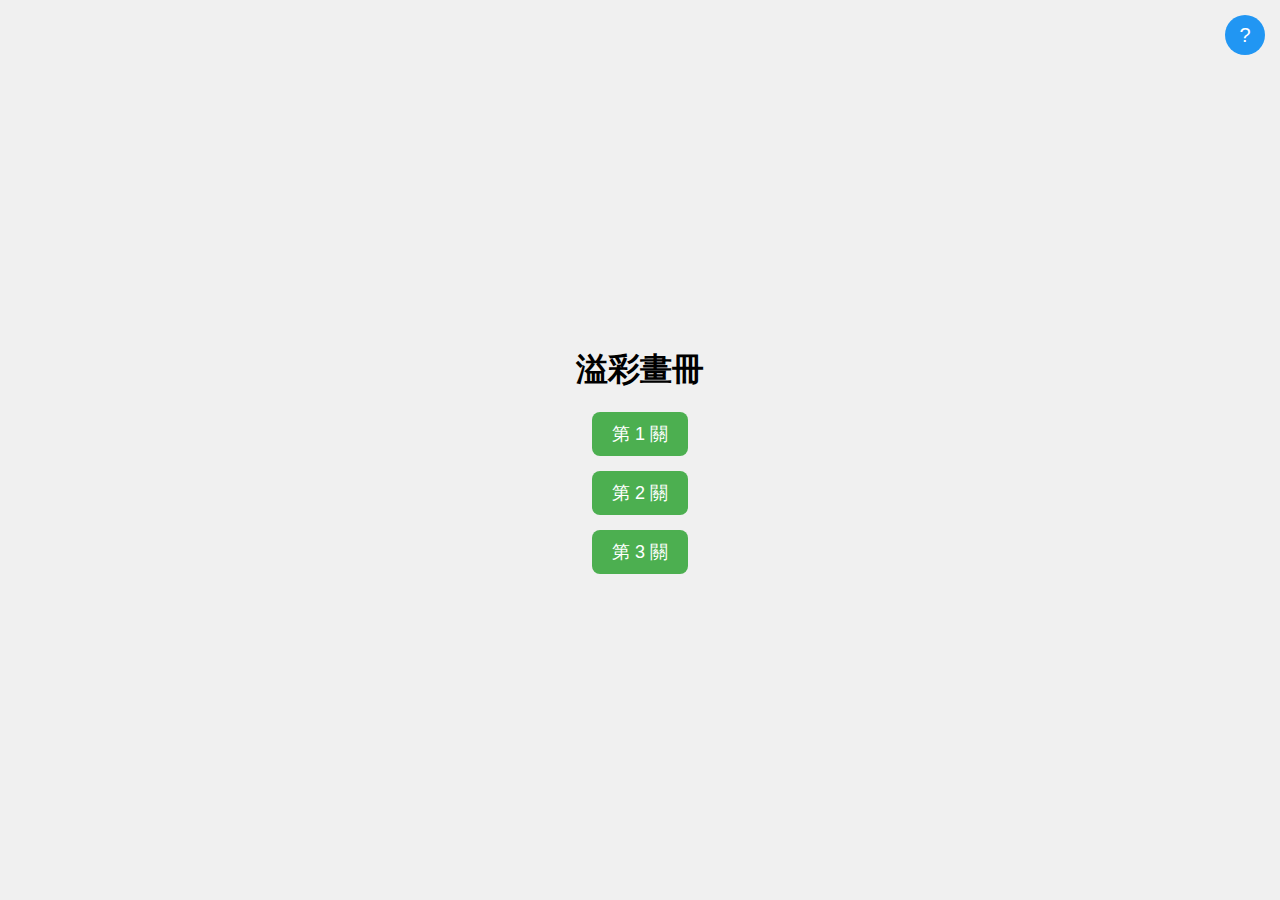
<file: index.html>
<!DOCTYPE html>
<html lang="zh">
<head>
  <meta charset="UTF-8">
  <title>溢彩畫冊 - 主畫面</title>
  <style>
    body {
      font-family: Arial, sans-serif;
      display: flex;
      flex-direction: column;
      align-items: center;
      justify-content: center;
      height: 100vh;
      margin: 0;
      background: #f0f0f0;
    }
    h1 {
      margin-bottom: 20px;
    }
    .levels {
      display: flex;
      flex-direction: column;
      gap: 15px;
    }
    .levels a {
      padding: 10px 20px;
      background: #4CAF50;
      color: white;
      text-decoration: none;
      border-radius: 8px;
      font-size: 18px;
      transition: 0.2s;
      text-align: center;
    }
    .levels a:hover {
      background: #45a049;
    }
    /* 問號按鈕 */
    #helpBtn {
      position: fixed;
      top: 15px;
      right: 15px;
      width: 40px;
      height: 40px;
      border-radius: 50%;
      border: none;
      background: #2196F3;
      color: white;
      font-size: 20px;
      cursor: pointer;
    }
    /* 教學彈窗 */
    #tutorial {
      display: none;
      position: fixed;
      top: 0;
      left: 0;
      width: 100%;
      height: 100%;
      background: rgba(0,0,0,0.6);
      justify-content: center;
      align-items: center;
    }
    #tutorialContent {
      background: white;
      padding: 20px;
      border-radius: 10px;
      max-width: 400px;
      text-align: center;
    }
    #closeTutorial {
      margin-top: 15px;
      padding: 8px 15px;
      background: #2196F3;
      color: white;
      border: none;
      border-radius: 5px;
      cursor: pointer;
    }
  </style>
</head>
<body>
  <h1>溢彩畫冊</h1>
  <div class="levels">
    <a href="level1/index.html">第 1 關</a>
    <a href="level2/index.html">第 2 關</a>
    <a href="level3/index.html">第 3 關</a>
  </div>

  <!-- 問號按鈕 -->
  <button id="helpBtn">?</button>

  <!-- 教學彈窗 -->
  <div id="tutorial">
    <div id="tutorialContent">
      <h2>新手教學</h2>
      <p>選擇一個顏色，會將連接的方塊染成該顏色。</p>
      <p>目標：在限定步數內，把全部色塊染成同一種顏色！</p>
      <button id="closeTutorial">我知道了</button>
    </div>
  </div>

  <script>
    const helpBtn = document.getElementById("helpBtn");
    const tutorial = document.getElementById("tutorial");
    const closeTutorial = document.getElementById("closeTutorial");

    helpBtn.onclick = () => tutorial.style.display = "flex";
    closeTutorial.onclick = () => tutorial.style.display = "none";
    tutorial.onclick = (e) => {
      if (e.target === tutorial) tutorial.style.display = "none";
    };
  </script>
</body>
</html>
</file>
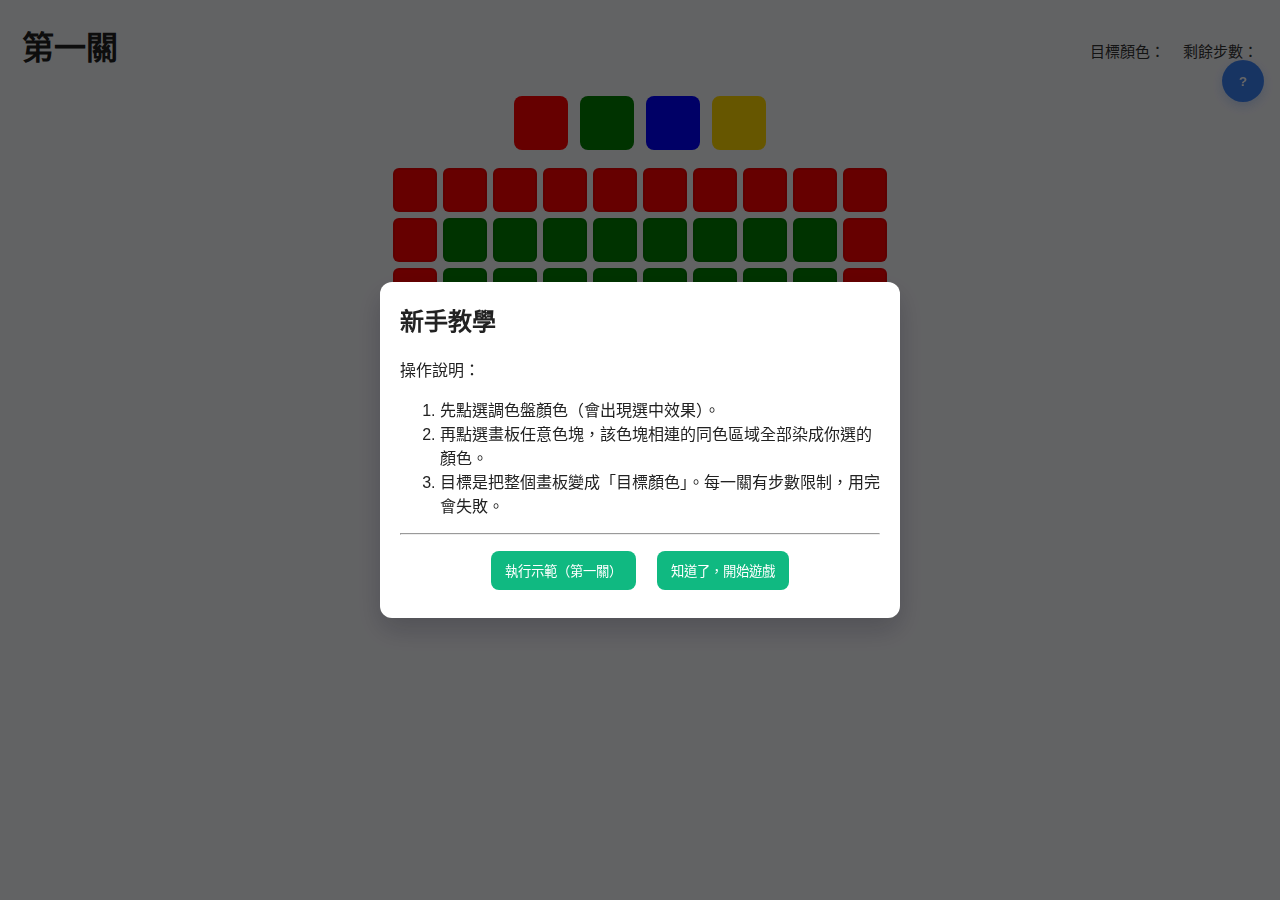
<file: level1/index.html>
<!DOCTYPE html>
<html lang="zh-TW">
<head>
  <meta charset="utf-8" />
  <meta name="viewport" content="width=device-width,initial-scale=1" />
  <title>溢彩畫 - 第一關</title>
  <link rel="stylesheet" href="style.css">
</head>
<body>
  <button id="helpBtn" title="教學">?</button>

  <header>
    <h1>第一關</h1>
    <div class="status">
      <div>目標顏色：<span id="targetLabel"></span></div>
      <div>剩餘步數：<span id="movesLeft"></span></div>
    </div>
  </header>

  <div id="palette" aria-label="調色盤">
    <button class="color-btn" data-color="red" style="background:red"></button>
    <button class="color-btn" data-color="green" style="background:green"></button>
    <button class="color-btn" data-color="blue" style="background:blue"></button>
    <button class="color-btn" data-color="yellow" style="background:gold"></button>
  </div>

  <div id="board"></div>

  <!-- 教學 overlay（會在載入時自動開啟） -->
  <div id="tutorial" class="overlay">
    <div class="tutorial-box">
      <h2>新手教學</h2>
      <p>操作說明：</p>
      <ol>
        <li>先點選調色盤顏色（會出現選中效果）。</li>
        <li>再點選畫板任意色塊，該色塊相連的同色區域全部染成你選的顏色。</li>
        <li>目標是把整個畫板變成「目標顏色」。每一關有步數限制，用完會失敗。</li>
      </ol>

      <hr>
      <div style="text-align:center;">
        <button id="runDemo" class="cta">執行示範（第一關）</button>
        <button id="tutorialOk" class="cta">知道了，開始遊戲</button>
      </div>
    </div>
  </div>

  <script src="script.js"></script>
</body>
</html>
</file>
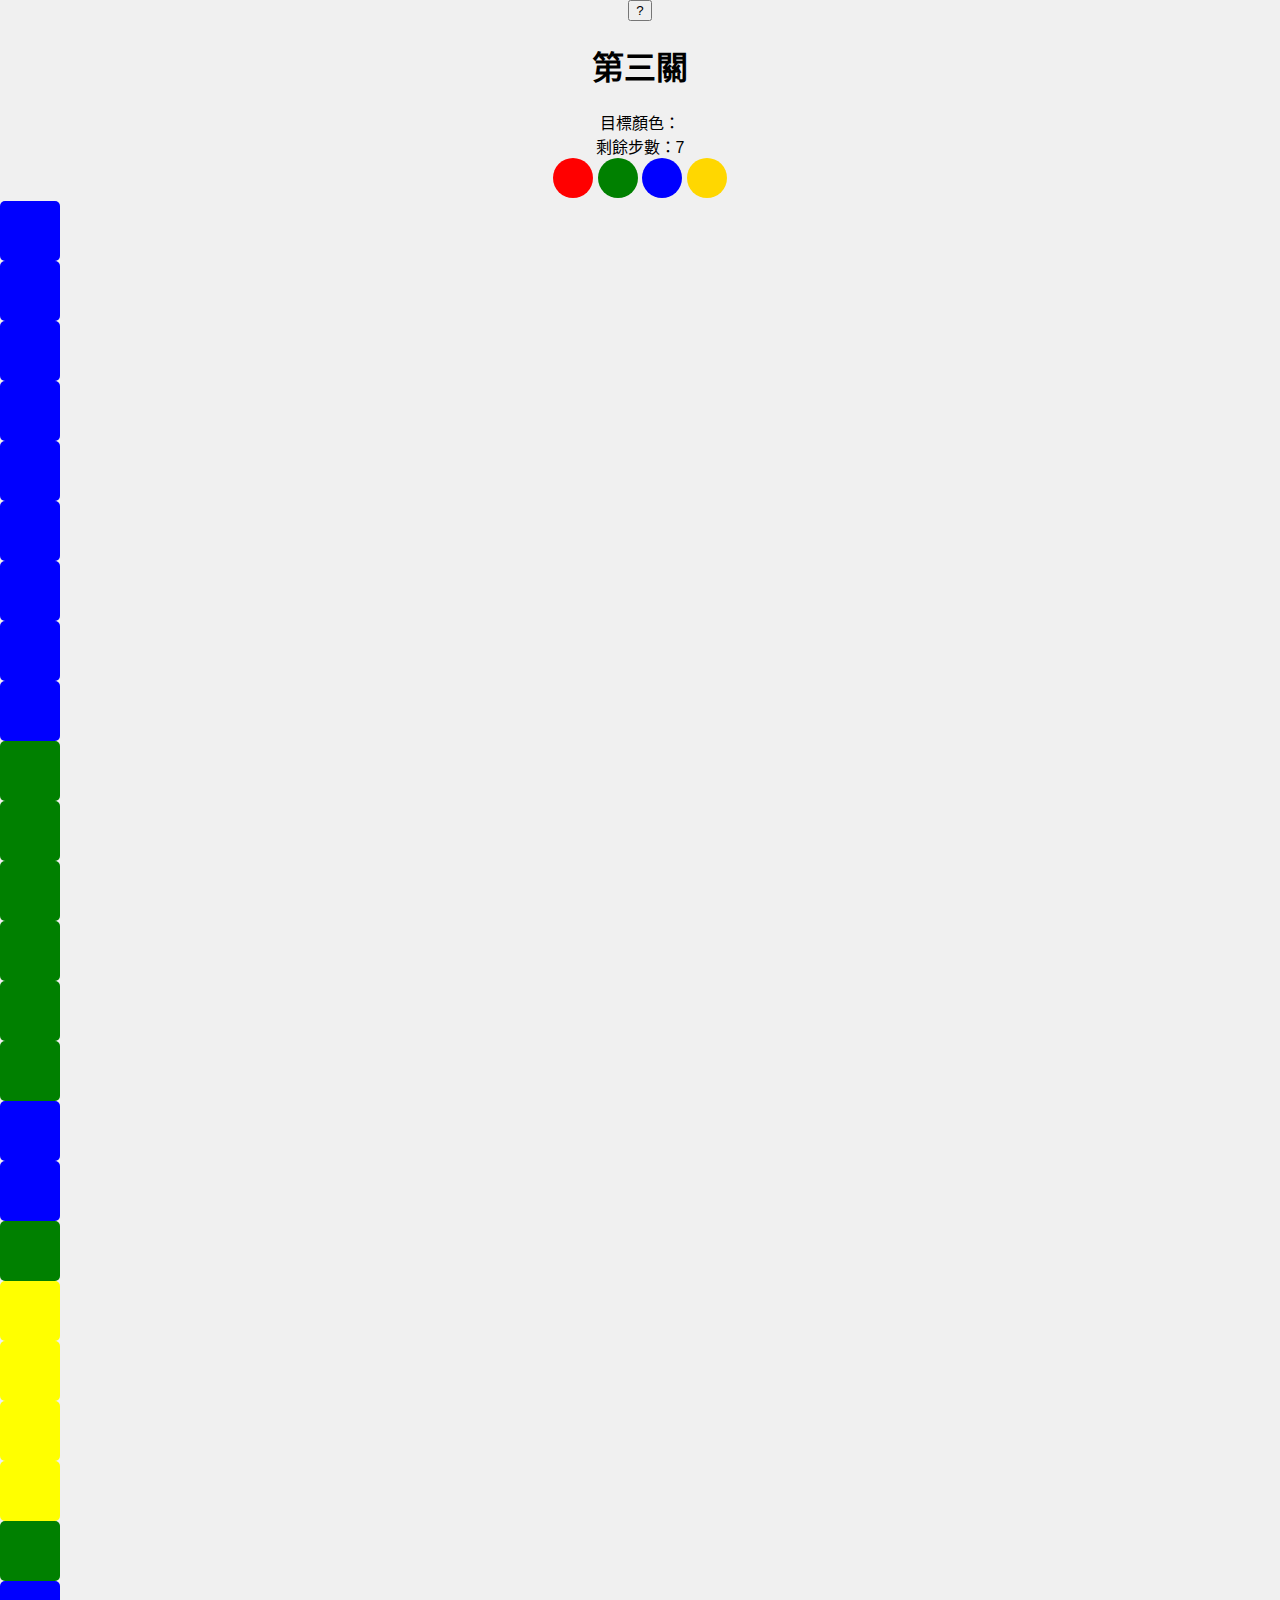
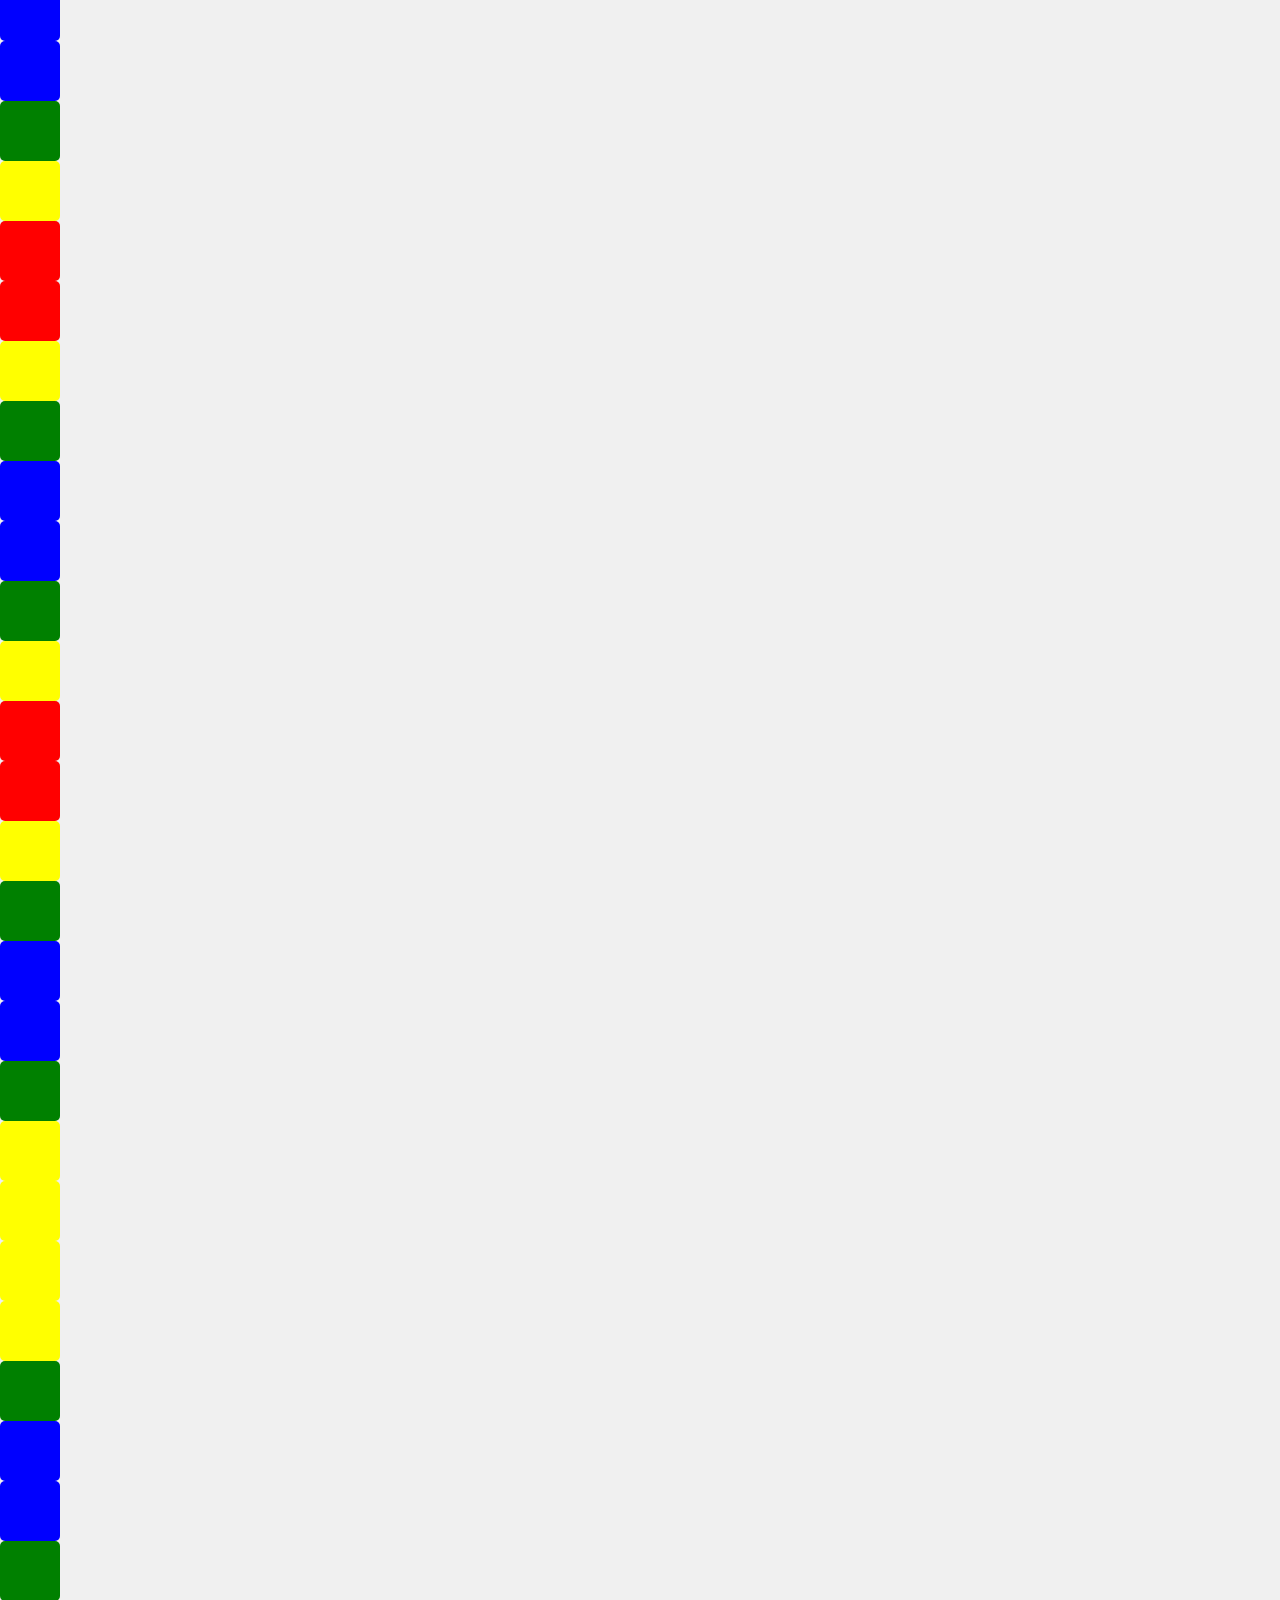
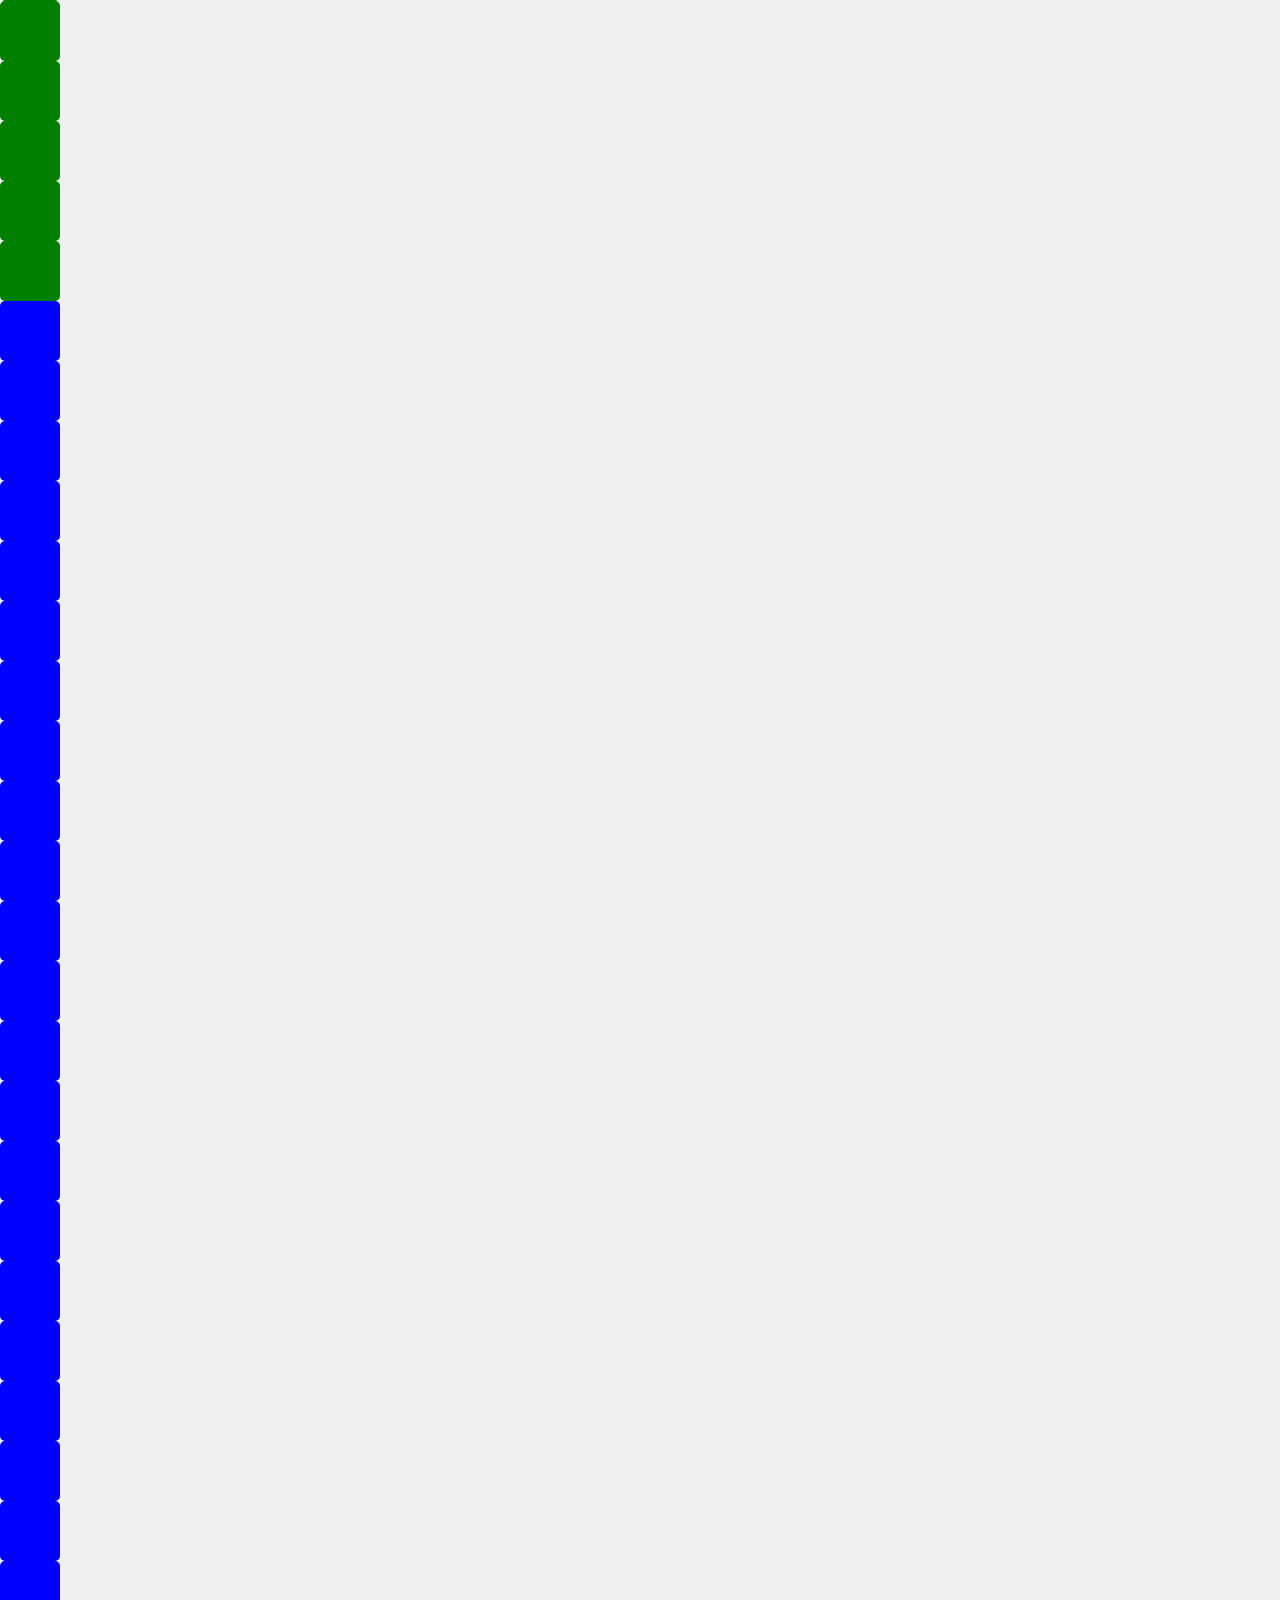
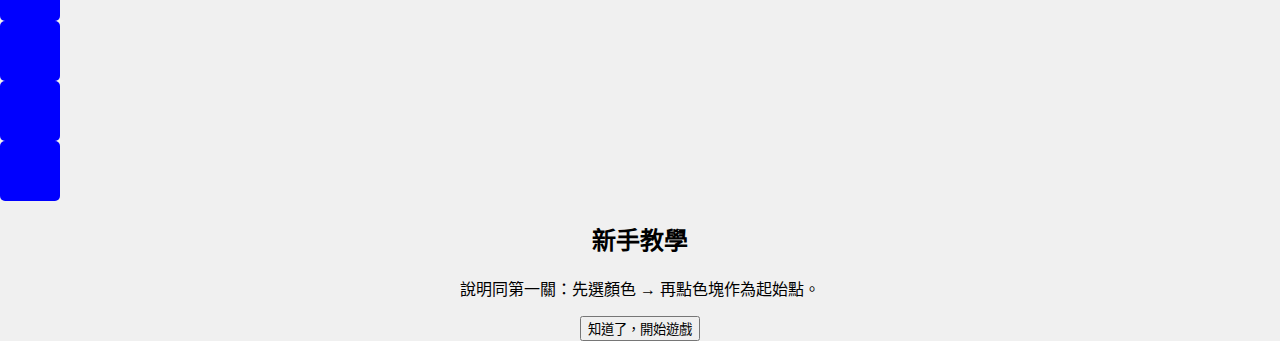
<file: level3/index.htm>
<!DOCTYPE html>
<html lang="zh-TW">
<head>
  <meta charset="utf-8" />
  <meta name="viewport" content="width=device-width,initial-scale=1" />
  <title>溢彩畫 - 第三關</title>
  <link rel="stylesheet" href="style.css">
</head>
<body>
  <button id="helpBtn" title="教學">?</button>
  <header>
    <h1>第三關</h1>
    <div class="status">
      <div>目標顏色：<span id="targetLabel"></span></div>
      <div>剩餘步數：<span id="movesLeft"></span></div>
    </div>
  </header>

  <div id="palette" aria-label="調色盤">
    <button class="color-btn" data-color="red" style="background:red"></button>
    <button class="color-btn" data-color="green" style="background:green"></button>
    <button class="color-btn" data-color="blue" style="background:blue"></button>
    <button class="color-btn" data-color="yellow" style="background:gold"></button>
  </div>

  <div id="board"></div>

  <div id="tutorial" class="overlay">
    <div class="tutorial-box">
      <h2>新手教學</h2>
      <p>說明同第一關：先選顏色 → 再點色塊作為起始點。</p>
      <div style="text-align:center;margin-top:12px;">
        <button id="tutorialOk" class="cta">知道了，開始遊戲</button>
      </div>
    </div>
  </div>

  <script src="script.js"></script>
</body>
</html>
</file>
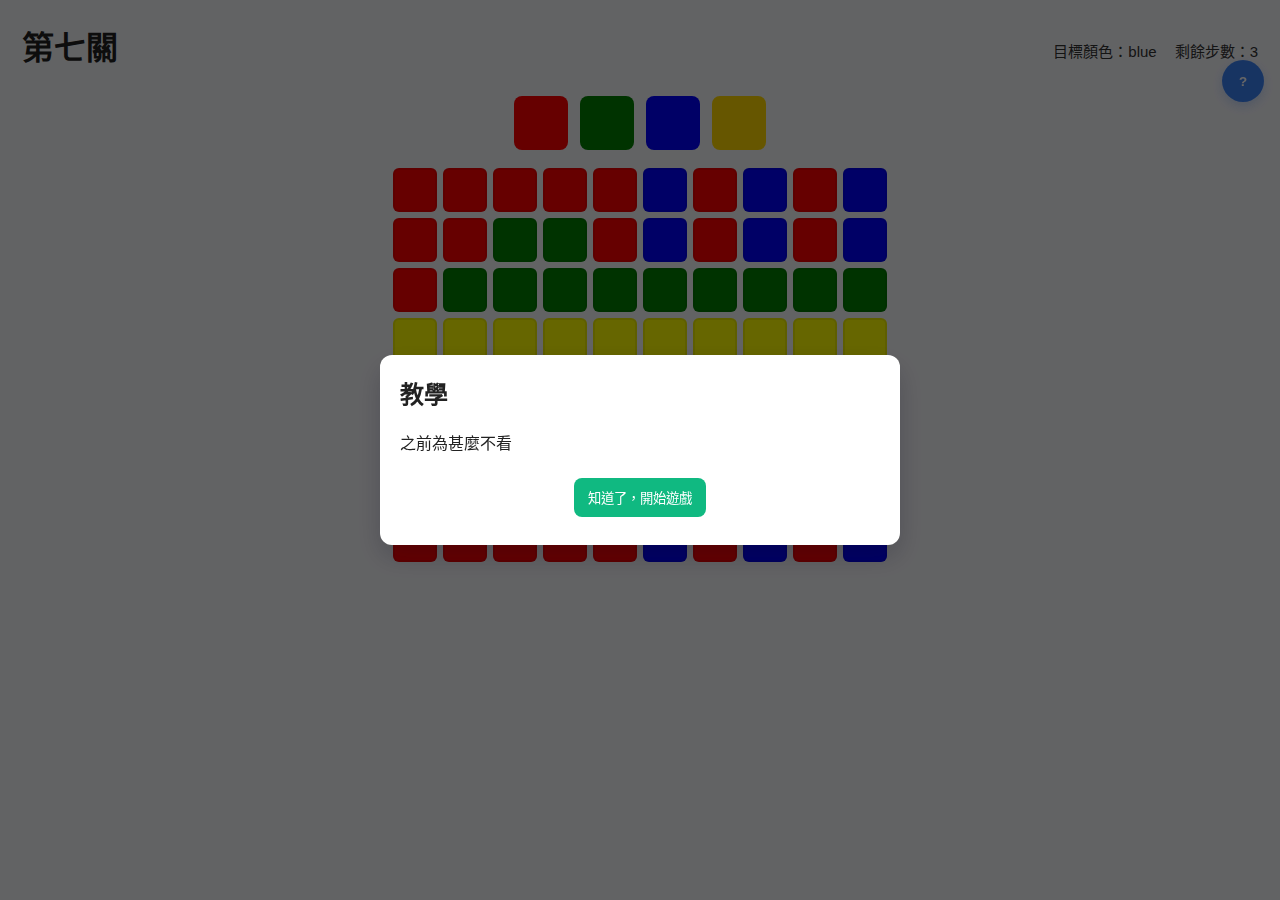
<file: level7/index.html>
<!DOCTYPE html>
<html lang="zh-TW">
<head>
  <meta charset="utf-8" />
  <meta name="viewport" content="width=device-width,initial-scale=1" />
  <title>溢彩畫 - 第七關</title>
  <link rel="stylesheet" href="style.css">
</head>
<body>
  <button id="helpBtn" title="教學">?</button>

  <header>
    <h1>第七關</h1>
    <div class="status">
      <div>目標顏色：<span id="targetLabel"></span></div>
      <div>剩餘步數：<span id="movesLeft"></span></div>
    </div>
  </header>

  <div id="palette" aria-label="調色盤">
    <button class="color-btn" data-color="red" style="background:red"></button>
    <button class="color-btn" data-color="green" style="background:green"></button>
    <button class="color-btn" data-color="blue" style="background:blue"></button>
    <button class="color-btn" data-color="yellow" style="background:gold"></button>
  </div>

  <div id="board"></div>

  <div id="tutorial" class="overlay">
    <div class="tutorial-box">
      <h2>教學</h2>
      <p>之前為甚麼不看</p>
      <div style="text-align:center;margin-top:12px;">
        <button id="tutorialOk" class="cta">知道了，開始遊戲</button>
      </div>
    </div>
  </div>

  <script src="script.js"></script>
</body>
</html>
</file>
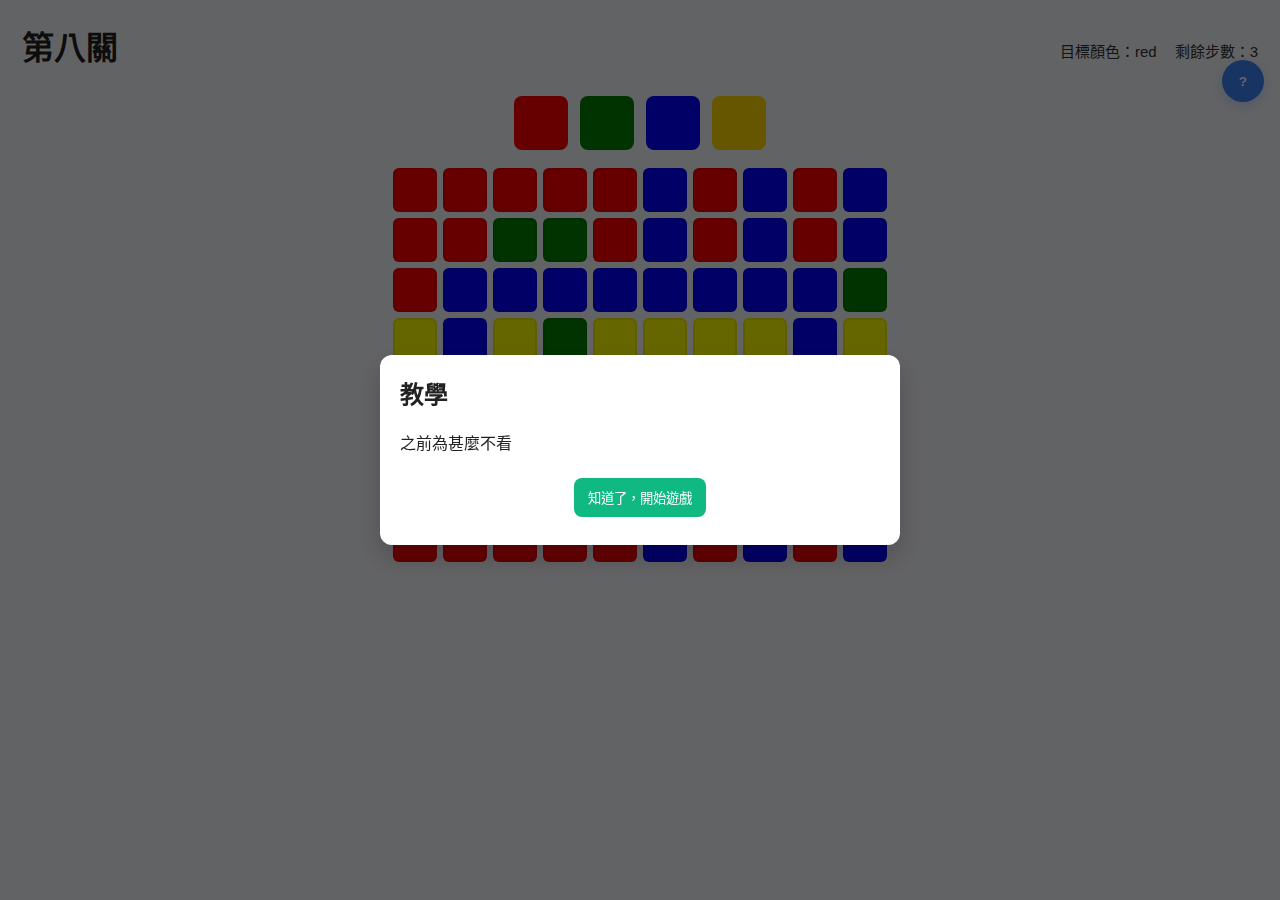
<file: level8/index.html>
<!DOCTYPE html>
<html lang="zh-TW">
<head>
  <meta charset="utf-8" />
  <meta name="viewport" content="width=device-width,initial-scale=1" />
  <title>溢彩畫 - 第八關</title>
  <link rel="stylesheet" href="style.css">
</head>
<body>
  <button id="helpBtn" title="教學">?</button>

  <header>
    <h1>第八關</h1>
    <div class="status">
      <div>目標顏色：<span id="targetLabel"></span></div>
      <div>剩餘步數：<span id="movesLeft"></span></div>
    </div>
  </header>

  <div id="palette" aria-label="調色盤">
    <button class="color-btn" data-color="red" style="background:red"></button>
    <button class="color-btn" data-color="green" style="background:green"></button>
    <button class="color-btn" data-color="blue" style="background:blue"></button>
    <button class="color-btn" data-color="yellow" style="background:gold"></button>
  </div>

  <div id="board"></div>

  <div id="tutorial" class="overlay">
    <div class="tutorial-box">
      <h2>教學</h2>
      <p>之前為甚麼不看</p>
      <div style="text-align:center;margin-top:12px;">
        <button id="tutorialOk" class="cta">知道了，開始遊戲</button>
      </div>
    </div>
  </div>

  <script src="script.js"></script>
</body>
</html>
</file>
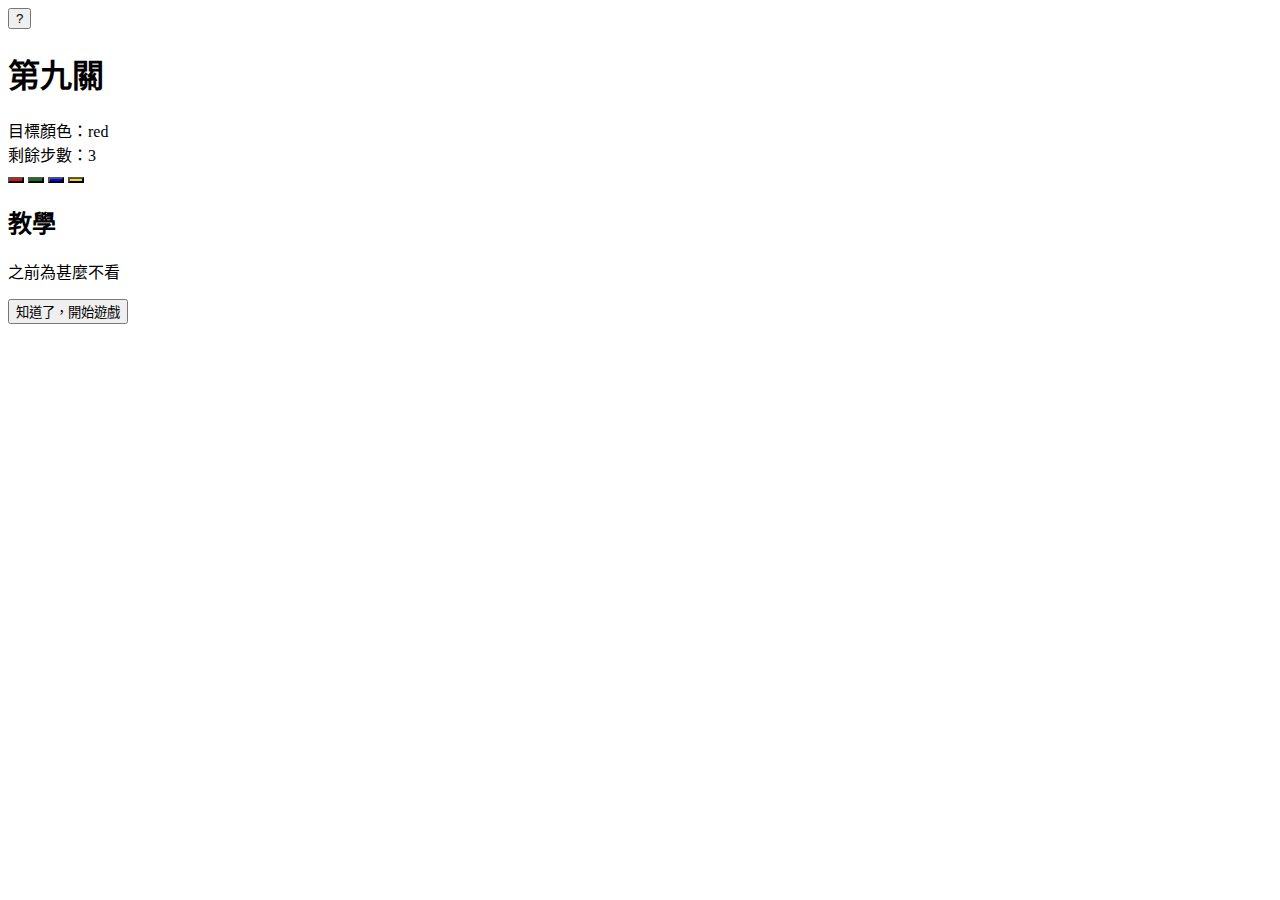
<file: level9/index.html>
<!DOCTYPE html>
<html lang="zh-TW">
<head>
  <meta charset="utf-8" />
  <meta name="viewport" content="width=device-width,initial-scale=1" />
  <title>溢彩畫 - 第九關</title>
  <link rel="stylesheet" href="style.css">
</head>
<body>
  <button id="helpBtn" title="教學">?</button>

  <header>
    <h1>第九關</h1>
    <div class="status">
      <div>目標顏色：<span id="targetLabel"></span></div>
      <div>剩餘步數：<span id="movesLeft"></span></div>
    </div>
  </header>

  <div id="palette" aria-label="調色盤">
    <button class="color-btn" data-color="red" style="background:red"></button>
    <button class="color-btn" data-color="green" style="background:green"></button>
    <button class="color-btn" data-color="blue" style="background:blue"></button>
    <button class="color-btn" data-color="yellow" style="background:gold"></button>
  </div>

  <div id="board"></div>

  <div id="tutorial" class="overlay">
    <div class="tutorial-box">
      <h2>教學</h2>
      <p>之前為甚麼不看</p>
      <div style="text-align:center;margin-top:12px;">
        <button id="tutorialOk" class="cta">知道了，開始遊戲</button>
      </div>
    </div>
  </div>

  <script src="script.js"></script>
</body>
</html>
</file>
<file: level1/style.css>
:root{--bg:#f6f7fb;}
*{box-sizing:border-box}
body{font-family:Arial, Helvetica, sans-serif;background:var(--bg);margin:0;padding:22px;color:#222}
header{display:flex;justify-content:space-between;align-items:center;gap:12px}
h1{margin:0 0 10px 0}
.status{font-size:15px;color:#333;display:flex;gap:18px;align-items:center}
#helpBtn{position:fixed;top:60px;right:16px;width:42px;height:42px;border-radius:50%;border:none;background:#3b82f6;color:white;font-weight:700;cursor:pointer;box-shadow:0 4px 12px rgba(59,130,246,0.25)}
#palette{margin:18px 0; display:flex; gap:12px; justify-content:center}
.color-btn{width:54px;height:54px;border-radius:8px;border:none;cursor:pointer;outline:none;transition:transform .12s, box-shadow .12s}
.color-btn.selected{transform:scale(1.08); box-shadow:0 8px 18px rgba(0,0,0,0.18)}
#board{margin:12px auto; display:grid; grid-template-columns: repeat(10,44px); gap:6px; width: max-content;}
.cell{width:44px;height:44px;border-radius:6px;border:2px solid rgba(0,0,0,0.08);cursor:pointer;transition:transform .12s, box-shadow .12s}
.cell.selected{transform:scale(1.06); box-shadow:0 8px 18px rgba(0,0,0,0.16)}
.overlay{position:fixed;inset:0;background:rgba(0,0,0,0.6);display:flex;align-items:center;justify-content:center;z-index:30}
.tutorial-box{background:#fff;padding:20px;border-radius:12px;max-width:520px;width:92%;text-align:left;box-shadow:0 12px 28px rgba(12,12,24,0.2)}
.tutorial-box h2{margin-top:0}
.cta{margin:8px;padding:10px 14px;border-radius:8px;border:none;background:#10b981;color:white;cursor:pointer}
.cta:hover{opacity:0.95}
.message{margin-top:12px;padding:12px;border-radius:8px;background:#fff3cd;color:#856404;border:1px solid #ffeeba}
.footer-note{margin-top:16px;color:#666;font-size:13px}
</file>
<file: level3/style.css>
body { font-family: Arial; text-align:center; background:#f0f0f0; margin:0; padding:0;}
h2 { margin:20px 0; }
#moves { margin-top:10px; font-size:18px; font-weight:bold; }

.board { display:grid; grid-template-columns:repeat(8,60px); grid-template-rows:repeat(10,60px); gap:3px; justify-content:center; margin-top:20px;}
.cell { width:60px; height:60px; border-radius:5px; cursor:pointer; transition: background 0.3s, transform 0.2s; }
.cell:active { transform:scale(0.9); }

.palette { margin-top:20px; display:flex; gap:10px; justify-content:center; }
.color-btn { width:40px; height:40px; border-radius:50%; border:none; cursor:pointer; transition: transform 0.2s, border 0.2s; }
.color-btn:active { transform:scale(0.85); }
.selected { border:3px solid black; }
</file>
<file: level7/style.css>
/* 與 level1/style.css 相同 */
:root{--bg:#f6f7fb;}
*{box-sizing:border-box}
body{font-family:Arial, Helvetica, sans-serif;background:var(--bg);margin:0;padding:22px;color:#222}
header{display:flex;justify-content:space-between;align-items:center;gap:12px}
h1{margin:0 0 10px 0}
.status{font-size:15px;color:#333;display:flex;gap:18px;align-items:center}
#helpBtn{position:fixed;top:60px;right:16px;width:42px;height:42px;border-radius:50%;border:none;background:#3b82f6;color:white;font-weight:700;cursor:pointer;box-shadow:0 4px 12px rgba(59,130,246,0.25)}
#palette{margin:18px 0; display:flex; gap:12px; justify-content:center}
.color-btn{width:54px;height:54px;border-radius:8px;border:none;cursor:pointer;outline:none;transition:transform .12s, box-shadow .12s}
.color-btn.selected{transform:scale(1.08); box-shadow:0 8px 18px rgba(0,0,0,0.18)}
#board{margin:12px auto; display:grid; grid-template-columns: repeat(10,44px); gap:6px; width: max-content;}
.cell{width:44px;height:44px;border-radius:6px;border:2px solid rgba(0,0,0,0.08);cursor:pointer;transition:transform .12s, box-shadow .12s}
.cell.selected{transform:scale(1.06); box-shadow:0 8px 18px rgba(0,0,0,0.16)}
.overlay{position:fixed;inset:0;background:rgba(0,0,0,0.6);display:flex;align-items:center;justify-content:center;z-index:30}
.tutorial-box{background:#fff;padding:20px;border-radius:12px;max-width:520px;width:92%;text-align:left;box-shadow:0 12px 28px rgba(12,12,24,0.2)}
.tutorial-box h2{margin-top:0}
.cta{margin:8px;padding:10px 14px;border-radius:8px;border:none;background:#10b981;color:white;cursor:pointer}
.cta:hover{opacity:0.95}
.message{margin-top:12px;padding:12px;border-radius:8px;background:#fff3cd;color:#856404;border:1px solid #ffeeba}
.footer-note{margin-top:16px;color:#666;font-size:13px}
</file>
<file: level8/style.css>
/* 與 level1/style.css 相同 */
:root{--bg:#f6f7fb;}
*{box-sizing:border-box}
body{font-family:Arial, Helvetica, sans-serif;background:var(--bg);margin:0;padding:22px;color:#222}
header{display:flex;justify-content:space-between;align-items:center;gap:12px}
h1{margin:0 0 10px 0}
.status{font-size:15px;color:#333;display:flex;gap:18px;align-items:center}
#helpBtn{position:fixed;top:60px;right:16px;width:42px;height:42px;border-radius:50%;border:none;background:#3b82f6;color:white;font-weight:700;cursor:pointer;box-shadow:0 4px 12px rgba(59,130,246,0.25)}
#palette{margin:18px 0; display:flex; gap:12px; justify-content:center}
.color-btn{width:54px;height:54px;border-radius:8px;border:none;cursor:pointer;outline:none;transition:transform .12s, box-shadow .12s}
.color-btn.selected{transform:scale(1.08); box-shadow:0 8px 18px rgba(0,0,0,0.18)}
#board{margin:12px auto; display:grid; grid-template-columns: repeat(10,44px); gap:6px; width: max-content;}
.cell{width:44px;height:44px;border-radius:6px;border:2px solid rgba(0,0,0,0.08);cursor:pointer;transition:transform .12s, box-shadow .12s}
.cell.selected{transform:scale(1.06); box-shadow:0 8px 18px rgba(0,0,0,0.16)}
.overlay{position:fixed;inset:0;background:rgba(0,0,0,0.6);display:flex;align-items:center;justify-content:center;z-index:30}
.tutorial-box{background:#fff;padding:20px;border-radius:12px;max-width:520px;width:92%;text-align:left;box-shadow:0 12px 28px rgba(12,12,24,0.2)}
.tutorial-box h2{margin-top:0}
.cta{margin:8px;padding:10px 14px;border-radius:8px;border:none;background:#10b981;color:white;cursor:pointer}
.cta:hover{opacity:0.95}
.message{margin-top:12px;padding:12px;border-radius:8px;background:#fff3cd;color:#856404;border:1px solid #ffeeba}
.footer-note{margin-top:16px;color:#666;font-size:13px}
</file>
<file: level9/style.css>

</file>
